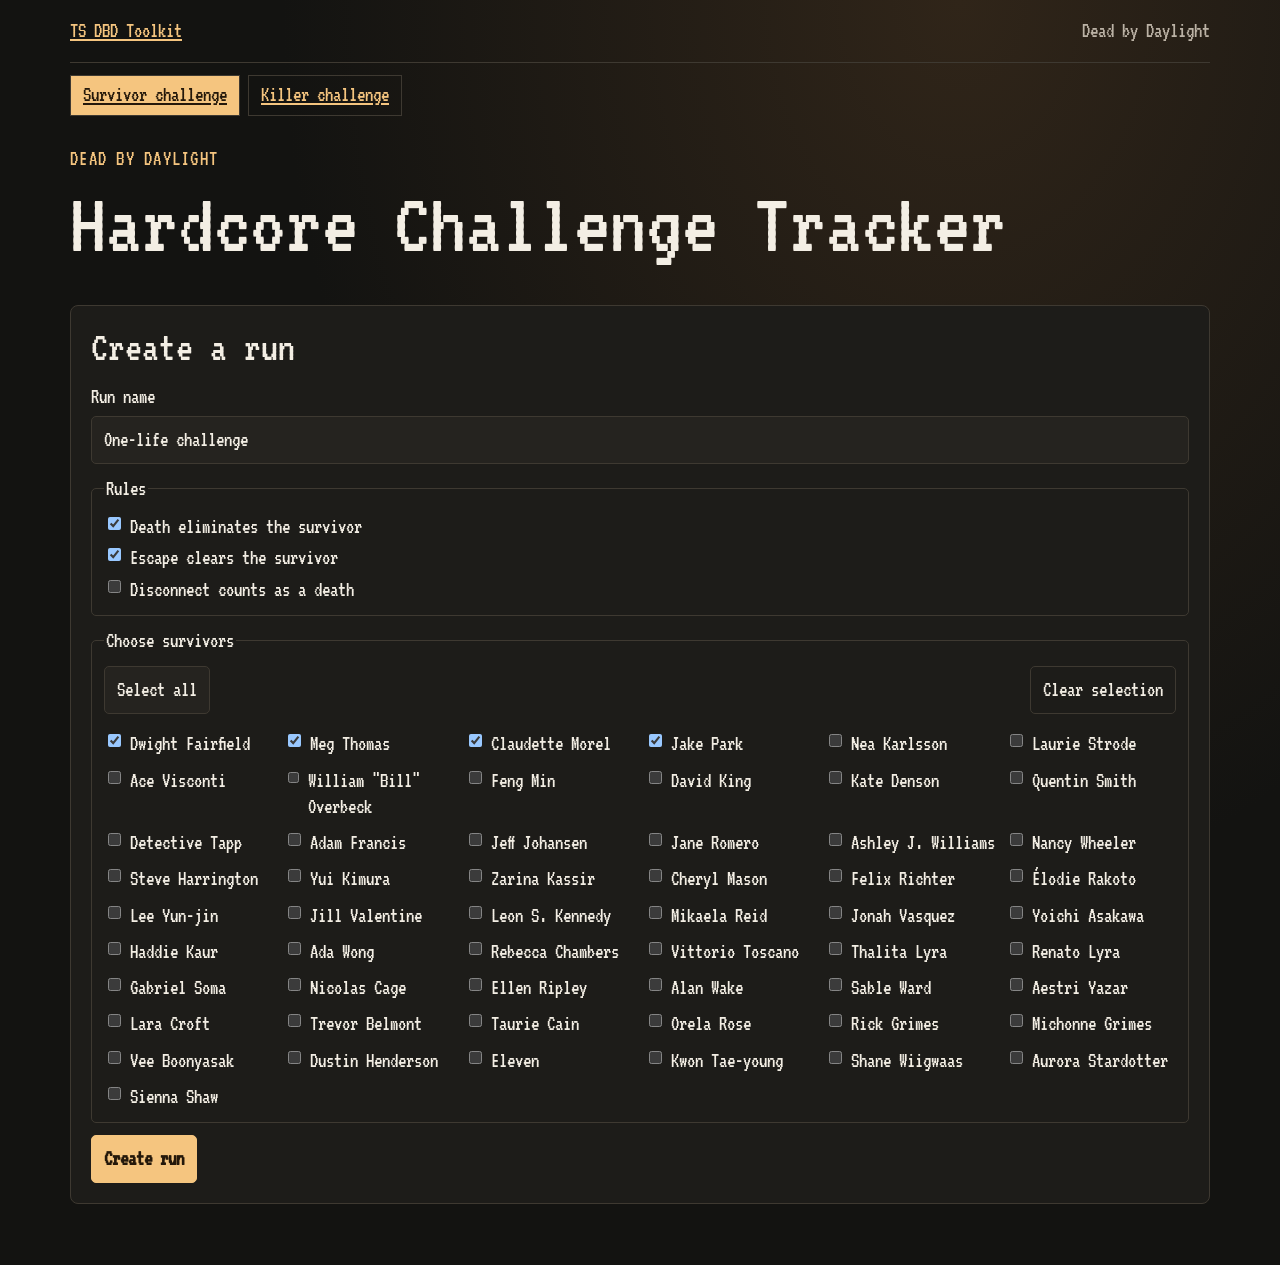
<file: dbd-toolset/hardcore.html>
<!doctype html>
<html lang="en">
<head>
<meta charset="utf-8">
<meta name="viewport" content="width=device-width, initial-scale=1">
<title>Hardcore Challenge Tracker · TS DBD Toolkit</title>
<link rel="icon" href="assets/ts-dbd-icon.png?v=2">
<link rel="stylesheet" href="hardcore.css">
<script defer src="dbd-perks.js"></script>
<script defer src="dbd-roster.js"></script>
<script defer src="dbd-perks-terrifier.js"></script>
<script defer src="dbd-auth-config.js"></script>
<script defer src="hardcore-model.js?v=transfer-1"></script>
<script defer src="hardcore-portraits.js"></script>
<script defer src="hardcore.js?v=transfer-1"></script>
</head>
<body>
<main>
  <header id="masthead"><a href="dbd-toolkit.html">TS DBD Toolkit</a><span>Dead by Daylight</span></header>
  <section id="app" aria-label="Hardcore Challenge Tracker"></section>
  <p id="status" role="status"></p>
</main>
<dialog id="history" aria-labelledby="history-title">
  <form method="dialog"><button class="quiet">Close</button></form>
  <h2 id="history-title"></h2><div id="history-matches"></div>
</dialog>
</body>
</html>
</file>
<file: dbd-toolset/hardcore.css>
@import url('https://fonts.googleapis.com/css2?family=VT323&display=swap');

:root {
  color-scheme: dark;
  --bg: #131311;
  --panel: #1d1c19;
  --edge: #3e3931;
  --text: #f3eee4;
  --muted: #bbb2a5;
  --amber: #f5c57f;
  --green: #aad4a7;
  --rust: #ffab94;
  font: 21px/1.25 VT323, monospace;
  background: var(--bg);
  color: var(--text);
}
* { box-sizing: border-box; }
body { margin: 0; background: radial-gradient(ellipse at 75% 0%, #302519, transparent 50%); }
main { width: min(1140px, 100% - 36px); margin: auto; padding-bottom: 40px; }
header, .bar { display: flex; align-items: center; justify-content: space-between; gap: 12px; flex-wrap: wrap; }
header { padding: 18px 0; border-bottom: 1px solid var(--edge); color: var(--muted); }
a { color: var(--amber); }
h1, h2, .number { font-family: inherit; font-weight: normal; line-height: 1; }
h1 { font-size: clamp(2.7rem, 7vw, 5rem); margin: 8px 0 14px; overflow-wrap: anywhere; }
h2 { font-size: 2rem; margin: 0 0 16px; overflow-wrap: anywhere; }
.hero { padding: 30px 0 22px; }
.kicker, .state, time { font: 1rem VT323, monospace; letter-spacing: .06em; }
.kicker { color: var(--amber); text-transform: uppercase; }
.panel, .score { background: var(--panel); border: 1px solid var(--edge); border-radius: 8px; padding: 20px; }
.layout { display: grid; grid-template-columns: minmax(0, 1fr) minmax(260px, .46fr); gap: 16px; align-items: start; }
.scores, .roster, .picker { display: grid; gap: 10px; }
.scores { grid-template-columns: repeat(4, 1fr); margin-bottom: 12px; }
.number { display: block; font-size: 2.7rem; }
.score span:last-child, .muted { color: var(--muted); }
.latest { margin-bottom: 16px; padding: 12px 16px; overflow-wrap: anywhere; }
.roster, .picker { grid-template-columns: repeat(auto-fill, minmax(min(145px, 100%), 1fr)); }
.tile { display: grid; gap: 7px; align-content: start; text-align: left; width: 100%; min-height: 110px; overflow-wrap: anywhere; }
.mark { display: grid; place-items: center; width: 34px; height: 34px; border: 1px solid currentColor; border-radius: 4px; font: 700 1.05rem ui-monospace, monospace; }
.state { color: var(--muted); }
.playing .state, .playing .mark { color: var(--amber); }
.escaped .state, .escaped .mark, .cleared .state, .cleared .mark { color: var(--green); }
.eliminated .state, .eliminated .mark { color: var(--rust); }
button, input, select { font: inherit; color: inherit; }
button, input:not([type=checkbox]), select { padding: 10px 12px; border: 1px solid var(--edge); border-radius: 5px; background: #25231f; }
button, summary, input[type=checkbox] { cursor: pointer; }
button { transition: border-color .15s; }
button:hover { border-color: var(--amber); }
button:disabled { cursor: default; opacity: .55; }
:focus-visible { outline: 2px solid var(--amber); outline-offset: 3px; }
.primary { background: var(--amber); color: #24180a; border-color: var(--amber); font-weight: 700; }
.quiet { background: transparent; }
form label:not(.check), fieldset { display: grid; gap: 5px; margin: 0 0 12px; }
fieldset { min-width: 0; border: 1px solid var(--edge); border-radius: 5px; padding: 12px; }
.check { display: flex; align-items: start; gap: 6px; }
input, select { min-width: 0; }
details { margin-bottom: 14px; }
details label:first-of-type { margin-top: 10px; }
.timeline { margin-top: 16px; }
.matches { padding-left: 22px; }
.matches li { padding: 6px 0; overflow-wrap: anywhere; }
dialog { width: min(560px, 100% - 36px); max-height: 85vh; padding: 22px; border: 1px solid var(--edge); background: var(--panel); color: var(--text); }
dialog::backdrop { background: #000a; }
dialog form { float: right; margin-left: 12px; }
#status { overflow-wrap: anywhere; }
.overlay, .overlay body { background: transparent; }
.overlay main { max-width: 580px; margin: 10px; }
.overlay header, .overlay .layout, .overlay .timeline { display: none; }
.overlay .hero { padding: 8px 14px; background: #131311ef; border-radius: 6px; margin-bottom: 8px; }
.overlay h1 { font-size: 1.8rem; margin: 4px 0; }
.overlay .score, .overlay .latest { background: #131311ef; padding: 8px 12px; }
.overlay .number { font-size: 1.8rem; }
@media (max-width: 700px) {
  .layout { grid-template-columns: 1fr; }
  .logging { grid-row: 1; }
  .score { padding: 10px; }
}
@media (max-width: 380px) { .scores { grid-template-columns: repeat(2, 1fr); } }
@media (prefers-reduced-motion: reduce) { * { transition: none !important; } }
.picker { margin-top: 12px; }
.perk-fields { display: grid; grid-template-columns: repeat(2, minmax(0, 1fr)); gap: 0 8px; margin-top: 10px; }
.match-clock { display: flex; justify-content: space-between; gap: 8px; padding: 12px; }
#match-clock { font-family: ui-monospace, monospace; color: var(--amber); }
#start-match, #discard-timer, #stop-match { margin-bottom: 12px; }

.role-nav { display: flex; flex-wrap: wrap; gap: 8px; margin-top: 12px; }
.role-nav a { border: 1px solid var(--edge); padding: 6px 12px; }
.role-nav [aria-current="page"] { background: var(--amber); color: #24180a; }
.mark { position: relative; overflow: hidden; width: 72px; height: 72px; background: #24211c; }
.mark img { position: absolute; inset: 0; width: 100%; height: 100%; object-fit: cover; background: inherit; }
.killer-scores { grid-template-columns: repeat(5, minmax(0, 1fr)); }
@media (max-width: 600px) {
  .killer-scores { grid-template-columns: repeat(auto-fit, minmax(78px, 1fr)); }
}
</file>
